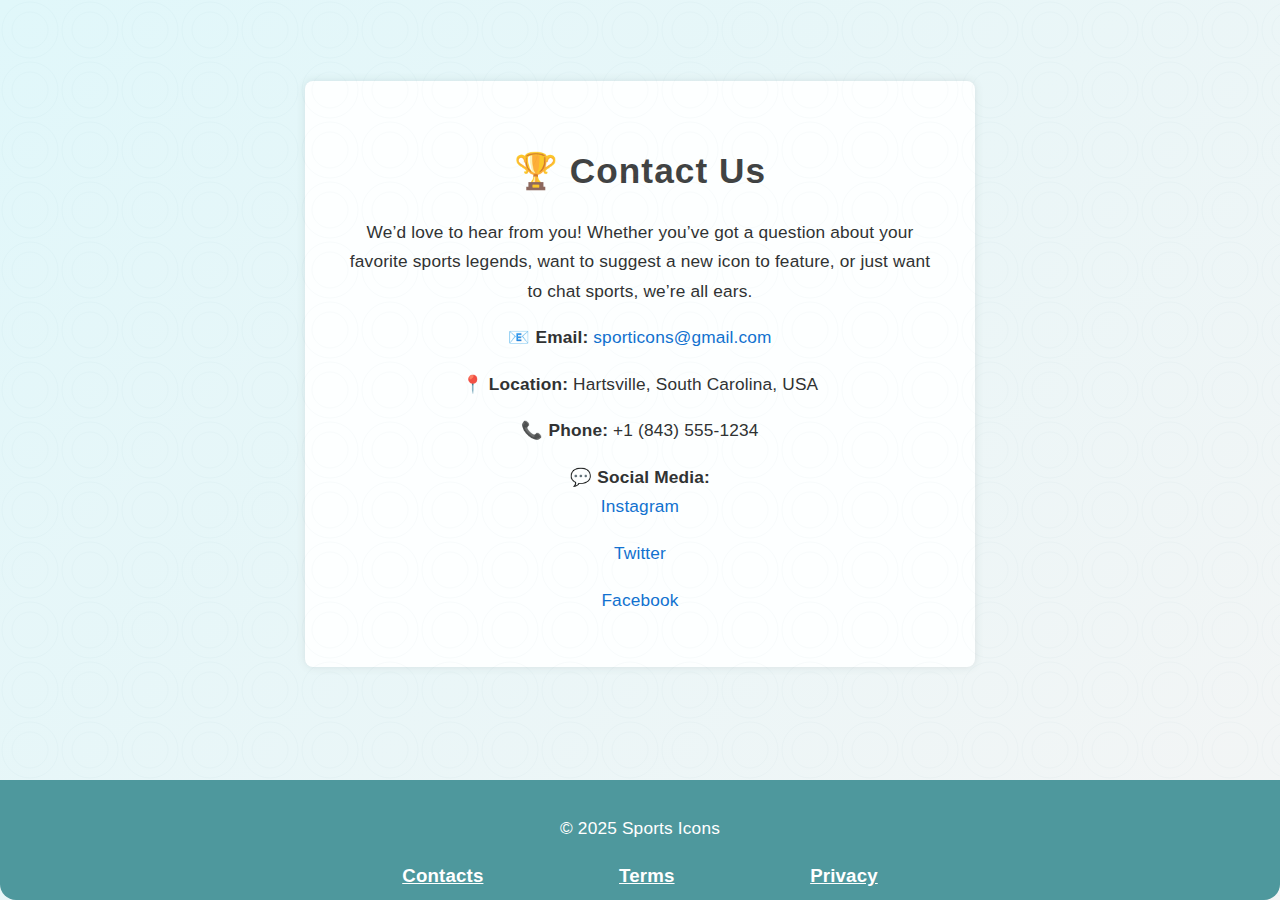
<file: Our Contact info.html>
<!DOCTYPE html>
<html lang="en">
<head>
  <meta charset="UTF-8">
  <title>Contact Us | Sport Icons</title>
  <meta name="viewport" content="width=device-width, initial-scale=1.0">
  <style>
    body {
      font-family: Arial, sans-serif;
      margin: 2em;
      background-color: #f5f5f5;
    }
    .contact-container {
      background: #fff;
      padding: 2em;
      border-radius: 8px;
      max-width: 600px;
      margin: auto;
      box-shadow: 0 0 10px rgba(0,0,0,0.1);
    }
    h2 {
      text-align: center;
      color: #333;
    }
    ul {
      list-style-type: none;
      padding: 0;
    }
    li {
      margin-bottom: 1em;
    }
    a {
      color: #0066cc;
      text-decoration: none;
    }
    a:hover {
      text-decoration: underline;
    }
  </style>
<link rel="stylesheet" href="style.css" />
</head>
<body>
  <div class="contact-container">
    <h2>🏆 Contact Us</h2>
    <p>We’d love to hear from you! Whether you’ve got a question about your favorite sports legends, want to suggest a new icon to feature, or just want to chat sports, we’re all ears.</p>
    <ul>
      <li><strong>📧 Email:</strong> <a href="mailto:sporticons@gmail.com">sporticons@gmail.com</a></li>
      <li><strong>📍 Location:</strong> Hartsville, South Carolina, USA</li>
      <li><strong>📞 Phone:</strong> +1 (843) 555-1234</li>
      <li><strong>💬 Social Media:</strong>
        <ul>
          <li><a href="https://www.instagram.com/sporticons" target="_blank">Instagram</a></li>
          <li><a href="https://twitter.com/sporticons" target="_blank">Twitter</a></li>
          <li><a href="https://facebook.com/sporticons" target="_blank">Facebook</a></li>
        </ul>
      </li>
    </ul>
  </div>
<footer>
  <p>&copy; 2025 Sports Icons</p>
  <div class="footer-links">
    <a href="Our Contact info.html" class="footer-btn">Contacts</a>
    <a href="terms.html" class="footer-btn">Terms</a>
    <a href="privacy.html" class="footer-btn">Privacy</a>
  </div>
</footer>
</body>
</html>
</file>
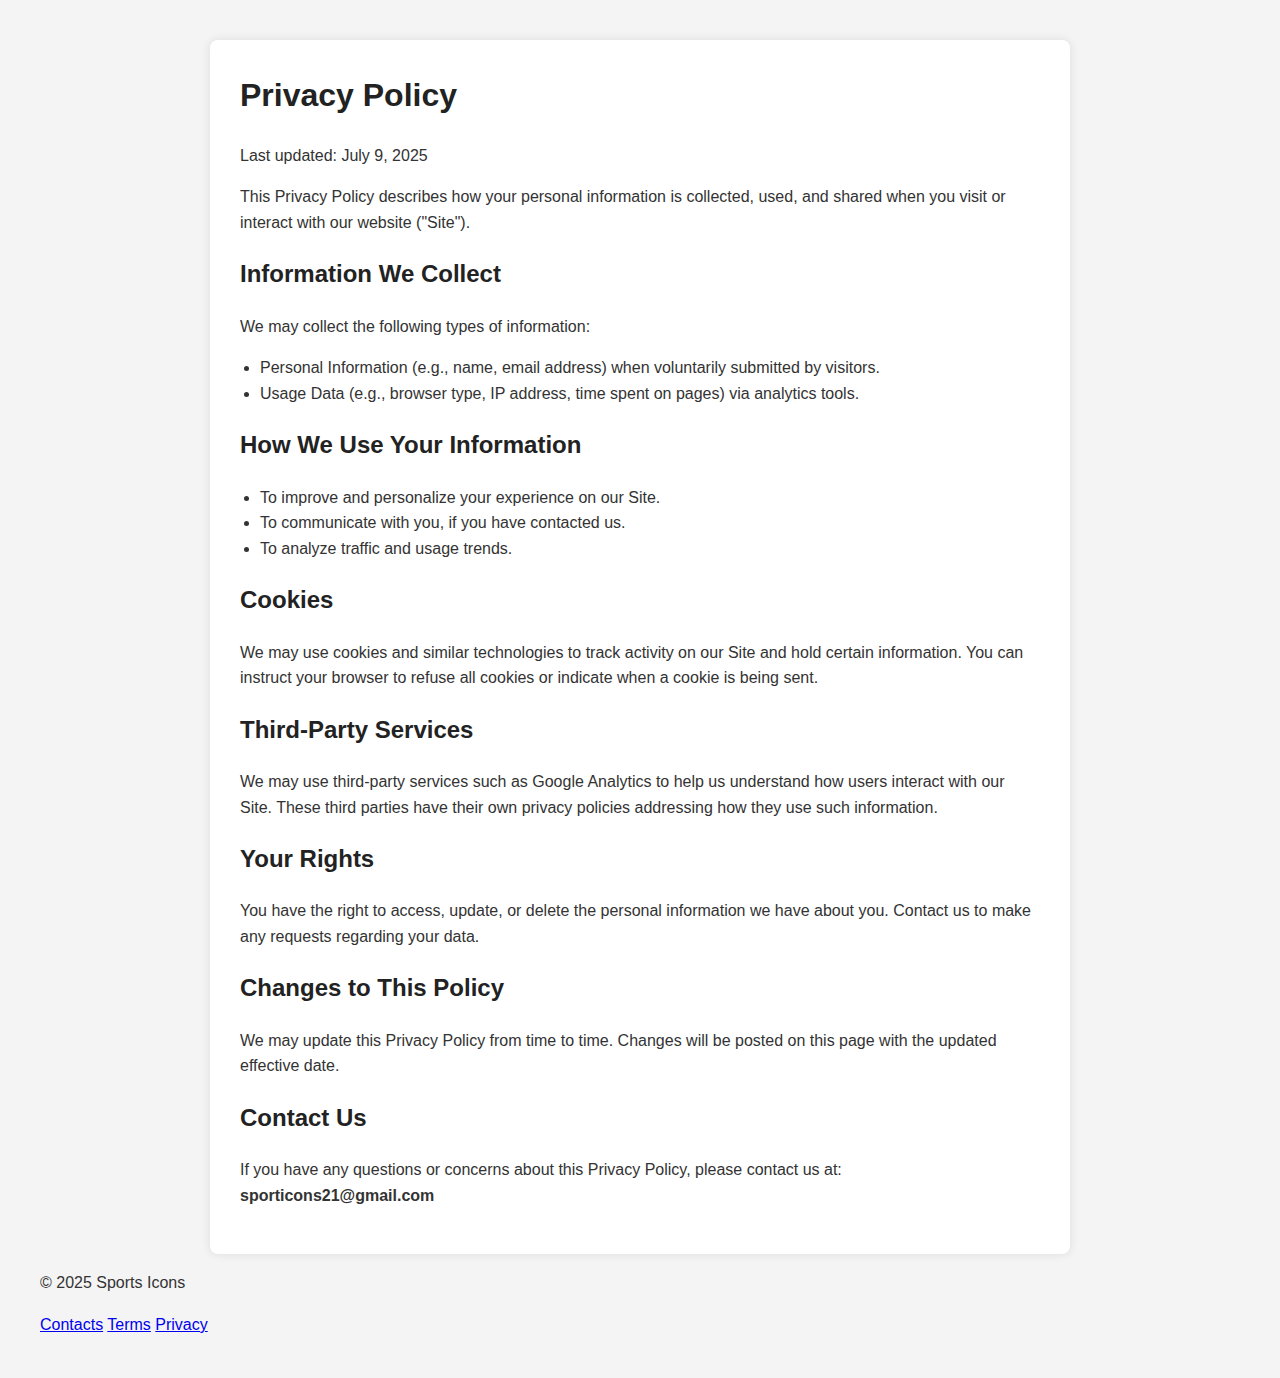
<file: privacy.html>
<!DOCTYPE html>
<html lang="en">
<head>
  
  <meta charset="UTF-8">
  <meta name="viewport" content="width=device-width, initial-scale=1">
  <title>Privacy Policy</title>
  <style>
    body {
      font-family: Arial, sans-serif;
      line-height: 1.6;
      margin: 20px;
      padding: 20px;
      background-color: #f4f4f4;
      color: #333;
    }

    .container {
      max-width: 800px;
      margin: auto;
      background: white;
      padding: 30px;
      border-radius: 8px;
      box-shadow: 0 0 10px rgba(0,0,0,0.1);
    }

    h1, h2 {
      color: #222;
    }

    h1 {
      margin-top: 0;
    }

    ul {
      padding-left: 20px;
    }
  </style>
</head>
<body>
  <div class="container">
    <h1>Privacy Policy</h1>
    <p>Last updated: July 9, 2025</p>

    <p>This Privacy Policy describes how your personal information is collected, used, and shared when you visit or interact with our website ("Site").</p>

    <h2>Information We Collect</h2>
    <p>We may collect the following types of information:</p>
    <ul>
      <li>Personal Information (e.g., name, email address) when voluntarily submitted by visitors.</li>
      <li>Usage Data (e.g., browser type, IP address, time spent on pages) via analytics tools.</li>
    </ul>

    <h2>How We Use Your Information</h2>
    <ul>
      <li>To improve and personalize your experience on our Site.</li>
      <li>To communicate with you, if you have contacted us.</li>
      <li>To analyze traffic and usage trends.</li>
    </ul>

    <h2>Cookies</h2>
    <p>We may use cookies and similar technologies to track activity on our Site and hold certain information. You can instruct your browser to refuse all cookies or indicate when a cookie is being sent.</p>

    <h2>Third-Party Services</h2>
    <p>We may use third-party services such as Google Analytics to help us understand how users interact with our Site. These third parties have their own privacy policies addressing how they use such information.</p>

    <h2>Your Rights</h2>
    <p>You have the right to access, update, or delete the personal information we have about you. Contact us to make any requests regarding your data.</p>

    <h2>Changes to This Policy</h2>
    <p>We may update this Privacy Policy from time to time. Changes will be posted on this page with the updated effective date.</p>

    <h2>Contact Us</h2>
    <p>If you have any questions or concerns about this Privacy Policy, please contact us at: <strong>sporticons21@gmail.com</strong></p>
  </div>
<footer>
  <p>&copy; 2025 Sports Icons</p>
  <div class="footer-links">
    <a href="Our Contact info.html" class="footer-btn">Contacts</a>
    <a href="terms.html" class="footer-btn">Terms</a>
    <a href="privacy.html" class="footer-btn">Privacy</a>
  </div>
</footer>
</body>
</html>
</file>
<file: style.css>
html, body {
  height: 100%;
  margin: 0;
  padding: 0;
}

body {
  font-family: 'Inter', Arial, sans-serif;
  margin: 0;
  background: linear-gradient(135deg, #e0f7fa 0%, #f5f5f5 100%);
  color: #222;
  text-align: center;
  min-height: 100vh;
  display: flex;
  flex-direction: column;
  font-size: 1.08rem;
  line-height: 1.7;
  letter-spacing: 0.01em;
  position: relative;
}
body::before {
  content: '';
  position: fixed;
  top: 0; left: 0; right: 0; bottom: 0;
  z-index: 0;
  background: url('data:image/svg+xml;utf8,<svg width="60" height="60" viewBox="0 0 60 60" fill="none" xmlns="http://www.w3.org/2000/svg"><rect x="0" y="0" width="60" height="60" fill="%23e0f7fa"/><circle cx="30" cy="30" r="28" stroke="%234E989D" stroke-width="0.5" fill="none"/><circle cx="30" cy="30" r="18" stroke="%234E989D" stroke-width="0.5" fill="none"/></svg>');
  opacity: 0.08;
  pointer-events: none;
  animation: bgmove 30s linear infinite alternate;
}
@keyframes bgmove {
  0% { background-position: 0 0; }
  100% { background-position: 120px 60px; }
}

header {
  background: #4E989D;
  color: white;
  padding: 1rem;
  text-align: center;
  box-shadow: 0 2px 8px rgba(78,152,157,0.08);
  border-bottom-left-radius: 12px;
  border-bottom-right-radius: 12px;
  position: relative;
  z-index: 1;
}

.header-content {
  display: flex;
  align-items: center;
  justify-content: center;
  gap: 1.2em;
}
.header-content h1 {
  font-family: 'Montserrat', Arial, sans-serif;
  font-weight: 700;
  font-size: 2.1rem;
  letter-spacing: 0.04em;
  margin: 0;
}
.site-logo {
  width: 48px;
  height: 48px;
  border-radius: 50%;
  background: rgba(255,255,255,0.12);
  padding: 0.3em;
  box-shadow: 0 2px 8px rgba(0,0,0,0.08);
}

nav {
  margin-top: 0.5em;
  display: flex;
  justify-content: center;
  gap: 1.5em;
}
nav a {
  color: white;
  text-decoration: none;
  font-weight: 500;
  font-family: 'Inter', Arial, sans-serif;
  padding: 0.5em 1.2em;
  border-radius: 4px;
  background: rgba(255,255,255,0.08);
  transition: background 0.2s, color 0.2s, border-bottom 0.2s;
  border-bottom: 2.5px solid transparent;
  letter-spacing: 0.02em;
}
nav a:hover {
  background: #ffe082;
  color: #004080;
  border-bottom: 2.5px solid #004080;
}

main {
  max-width: 900px;
  margin: 2rem auto;
  padding: 2.5rem 2rem 2rem 2rem;
  flex: 1;
  background: white;
  border-radius: 16px;
  box-shadow: 0 4px 24px rgba(78,152,157,0.10);
  position: relative;
  z-index: 1;
}

h2, h3, h4, h5, h6 {
  font-family: 'Montserrat', Arial, sans-serif;
  font-weight: 700;
  letter-spacing: 0.03em;
  margin-top: 0.7em;
  margin-bottom: 0.4em;
}

h2 {
  font-size: 2.2rem;
}
h3 {
  font-size: 1.35rem;
}

.hero {
  padding: 2.5rem 1rem 1.5rem 1rem;
  background: #4E989D;
  color: white;
  border-radius: 12px;
  margin-bottom: 2rem;
  box-shadow: 0 2px 12px rgba(78,152,157,0.10);
  position: relative;
  overflow: hidden;
}
.hero .subtitle {
  font-size: 1.15rem;
  color: #fff;
  font-family: 'Montserrat', Arial, sans-serif;
  font-weight: 500;
  margin-bottom: 0.7em;
  margin-top: -0.5em;
  letter-spacing: 0.04em;
}
.hero h2 {
  font-size: 2.2rem;
  margin-bottom: 0.5em;
}
.hero p {
  font-size: 1.15rem;
  margin-bottom: 0.5em;
  font-family: 'Inter', Arial, sans-serif;
  font-weight: 400;
}

.cta-btn {
  display: inline-block;
  margin-top: 1.2em;
  background: #ffe082;
  color: #004080;
  font-weight: bold;
  padding: 0.7em 2em;
  border-radius: 24px;
  font-size: 1.1em;
  text-decoration: none;
  box-shadow: 0 2px 8px rgba(78,152,157,0.10);
  transition: background 0.2s, color 0.2s, box-shadow 0.2s;
  font-family: 'Montserrat', Arial, sans-serif;
  letter-spacing: 0.03em;
}
.cta-btn:hover {
  background: #ffd54f;
  color: #003060;
  box-shadow: 0 4px 16px rgba(78,152,157,0.18);
}

.section-divider {
  border: none;
  border-top: 2px solid #e0f7fa;
  margin: 2.5em 0 2em 0;
  width: 100%;
}

#sports-gallery {
  display: flex;
  flex-wrap: wrap;
  justify-content: center;
  gap: 2em;
  margin-bottom: 2em;
}
.sport-card {
  background: #f7fafc;
  border-radius: 16px;
  box-shadow: 0 8px 32px rgba(78,152,157,0.22);
  padding: 1.2em 1em 0.5em 1em;
  margin-bottom: 1em;
  transition: box-shadow 0.2s, transform 0.2s;
  display: flex;
  flex-direction: column;
  align-items: center;
  min-width: 220px;
  max-width: 240px;
  flex: 1 1 220px;
}
.sport-card:hover {
  box-shadow: 0 16px 48px rgba(78,152,157,0.32);
  transform: translateY(-6px) scale(1.07);
}
.sport-img {
  transition: box-shadow 0.2s, border 0.2s, transform 0.2s;
  border: 3px solid transparent;
  border-radius: 12px;
  margin-bottom: 0.5em;
}
.sport-img:hover {
  border: 3px solid #4E989D;
  box-shadow: 0 4px 16px rgba(78,152,157,0.3);
  transform: scale(1.05);
  background: #e6f7fa;
}
.sport-card p {
  font-family: 'Montserrat', Arial, sans-serif;
  font-weight: 500;
  font-size: 1.08em;
  margin: 0.5em 0 0 0;
  letter-spacing: 0.02em;
}
.center-last {
  display: flex;
  justify-content: center;
}

#sport-facts {
  background: #e0f7fa;
  border-radius: 10px;
  padding: 1em 0.5em;
  margin-top: 2em;
  box-shadow: 0 2px 8px rgba(78,152,157,0.08);
  min-height: 60px;
  font-family: 'Inter', Arial, sans-serif;
  font-size: 1.08em;
}

.footer-divider {
  border: none;
  border-top: 2px solid #e0f7fa;
  margin: 1.5em 0 1em 0;
  width: 100%;
}

footer {
  background: #4E989D;
  color: white;
  text-align: center;
  padding: 1rem 0 0.5rem 0;
  margin-top: 2rem;
  border-bottom-left-radius: 16px;
  border-bottom-right-radius: 16px;
  position: relative;
  z-index: 1;
}
.copyright {
  font-size: 0.95em;
  margin-bottom: 0.2em;
  color: #e0f7fa;
}
.footer-links {
  margin-top: 0.7em;
}
.footer-btn {
  display: inline;
  background: none;
  color: white;
  padding: 0;
  margin: 0 3.5em;
  border-radius: 0;
  text-decoration: underline;
  font-weight: bold;
  font-size: 1.08em;
  transition: color 0.2s;
  font-family: 'Inter', Arial, sans-serif;
}
.footer-btn:hover {
  color: #ffe082;
  background: none;
  text-decoration: underline;
}
.footer-social {
  margin-top: 1.2em;
}
.footer-social-icon {
  display: inline-block;
  margin: 0 0.5em;
  vertical-align: middle;
  transition: transform 0.2s;
}
.footer-social-icon:hover {
  transform: scale(1.18) rotate(-6deg);
}

@media (max-width: 900px) {
  .center-last {
    grid-column: 1 / -1;
  }
}

@media (max-width: 700px) {
  main {
    padding: 1.2rem 0.5rem 1rem 0.5rem;
  }
  .header-content h1 {
    font-size: 1.3em;
  }
  .site-logo {
    width: 36px;
    height: 36px;
  }
  #sports-gallery {
    grid-template-columns: 1fr;
    gap: 1.2em;
  }
  .footer-btn {
    margin: 0 1em;
    font-size: 1em;
  }
body {
  background-image: url('https://example.com/background.jpg');
  background-size: cover;        /* Make image cover the entire background */
  background-repeat: no-repeat;  /* Prevent tiling */
  background-position: center;   /* Center the image */
 }
}
</file>
